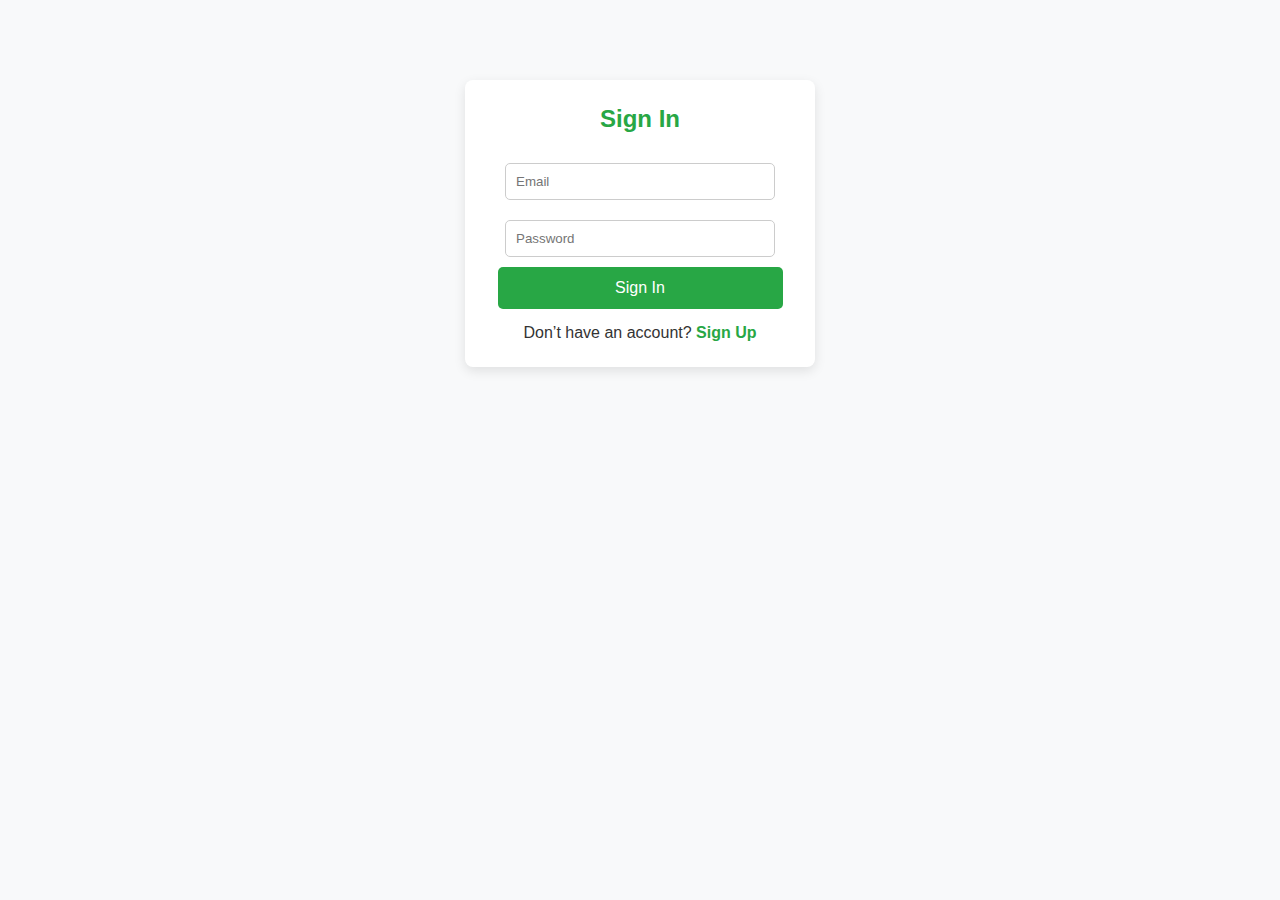
<file: signin.html>
<!DOCTYPE html>
<html>
<head>
  <title>Sign In - Farm Fresh</title>
  <link rel="stylesheet" href="farm.css">
</head>
<body>
  <div class="form-container">
    <h2>Sign In</h2>
    <form action="index.html" method="post">
      <input type="email" placeholder="Email" required>
      <input type="password" placeholder="Password" required>
      <button type="submit">Sign In</button>
    </form>
    <p>Don’t have an account? <a href="signup.html">Sign Up</a></p>
  </div>
</body>
</html>
</file>
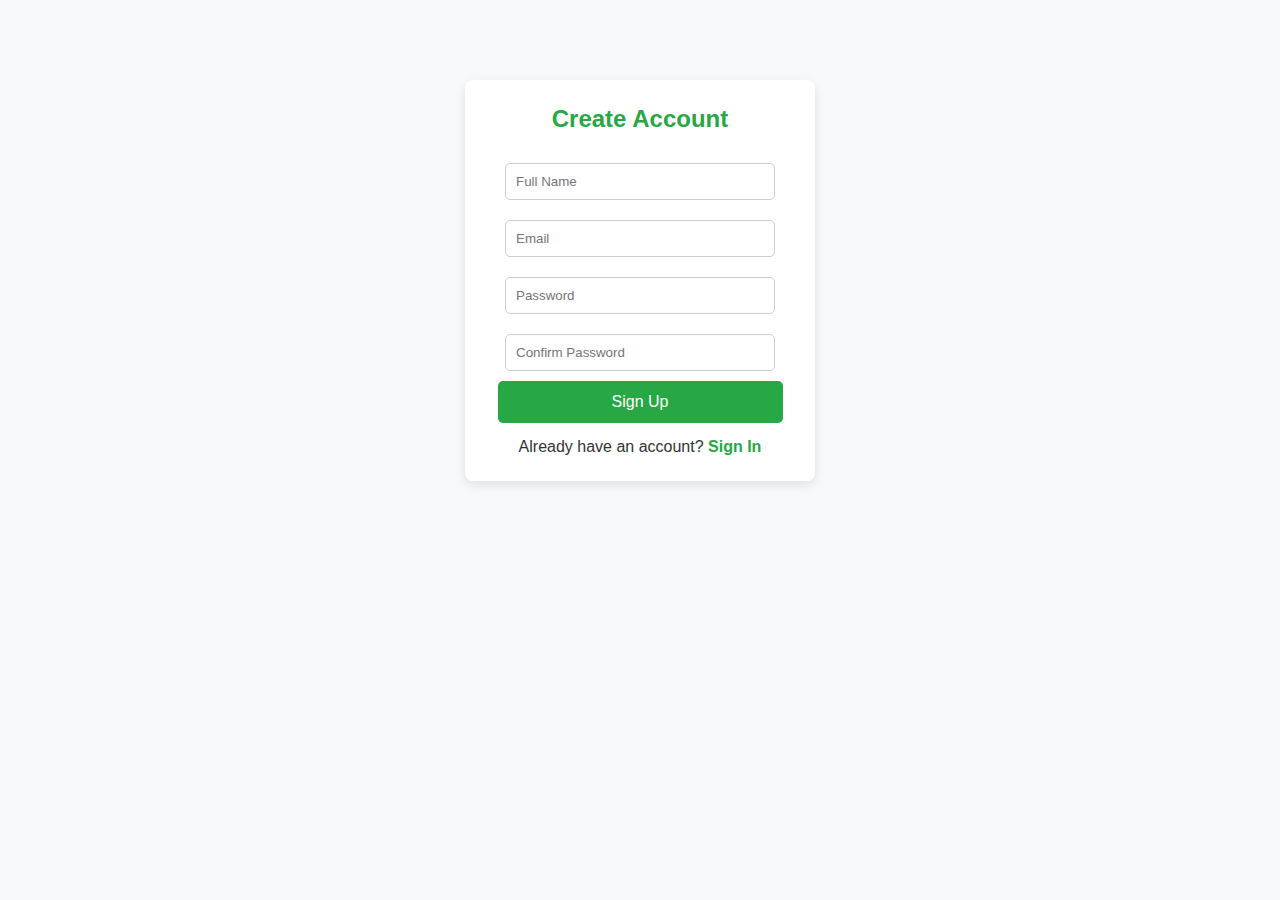
<file: signup.html>
<!DOCTYPE html>
<html>
<head>
  <title>Sign Up - Farm Fresh</title>
  <link rel="stylesheet" href="farm.css">
</head>
<body>
  <div class="form-container">
    <h2>Create Account</h2>
    <form action="index.html" method="post">
      <input type="text" placeholder="Full Name" required>
      <input type="email" placeholder="Email" required>
      <input type="password" placeholder="Password" required>
      <input type="password" placeholder="Confirm Password" required>
      <button type="submit">Sign Up</button>
    </form>
    <p>Already have an account? <a href="signin.html">Sign In</a></p>
  </div>
</body>
</html>
</file>
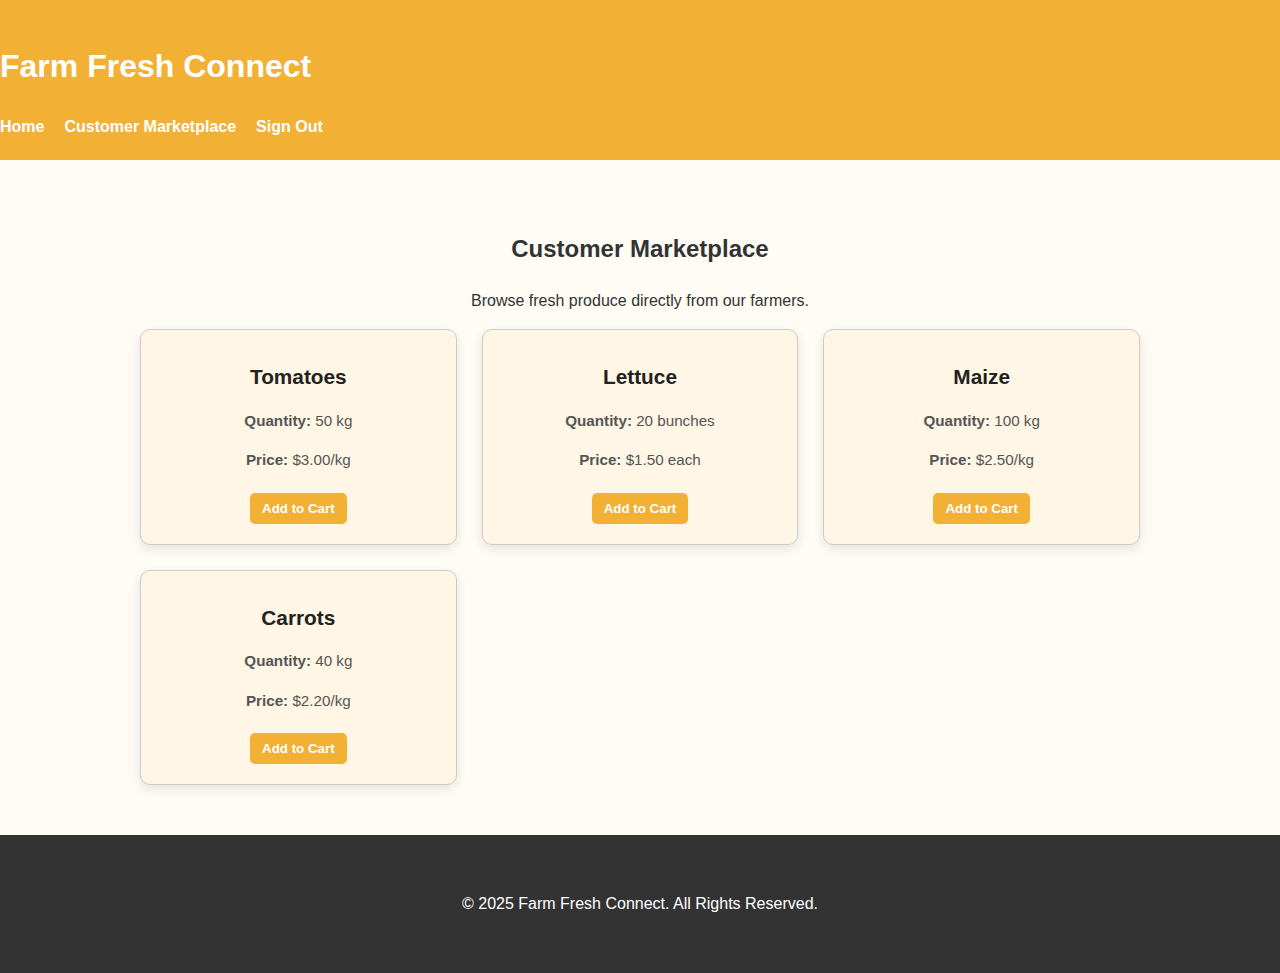
<file: Golden harvest farm/customer.html>
<!DOCTYPE html>
<html lang="en">
<head>
  <meta charset="UTF-8">
  <meta name="viewport" content="width=device-width, initial-scale=1.0">
  <title>Customer Marketplace - Farm Fresh Connect</title>
  <link rel="stylesheet" href="style.css">
</head>
<body>
  <header>
    <h1>Farm Fresh Connect</h1>
    <nav>
      <ul>
        <li><a href="index.html">Home</a></li>
        <li><a href="customer.html">Customer Marketplace</a></li>
        <li><a href="signin.html">Sign Out</a></li>
      </ul>
    </nav>
  </header>

  <section class="marketplace">
    <h2>Customer Marketplace</h2>
    <p>Browse fresh produce directly from our farmers.</p>

    <!-- Produce List -->
    <div class="product-grid" id="marketProduce">
      <!-- Items will be displayed here -->
    </div>
  </section>

  <footer>
    <p>&copy; 2025 Farm Fresh Connect. All Rights Reserved.</p>
  </footer>

  <script>
    // Sample produce (later replace with farmer data)
    const sampleProduce = [
      { name: "Tomatoes", qty: "50 kg", price: "3.00/kg" },
      { name: "Lettuce", qty: "20 bunches", price: "1.50 each" },
      { name: "Maize", qty: "100 kg", price: "2.50/kg" },
      { name: "Carrots", qty: "40 kg", price: "2.20/kg" }
    ];

    const marketProduceDiv = document.getElementById('marketProduce');

    sampleProduce.forEach(item => {
      const card = document.createElement('div');
      card.classList.add('product-card');
      card.innerHTML = `
        <h3>${item.name}</h3>
        <p><strong>Quantity:</strong> ${item.qty}</p>
        <p><strong>Price:</strong> $${item.price}</p>
        <button>Add to Cart</button>
      `;
      marketProduceDiv.appendChild(card);
    });
  </script>
</body>
</html>
</file>
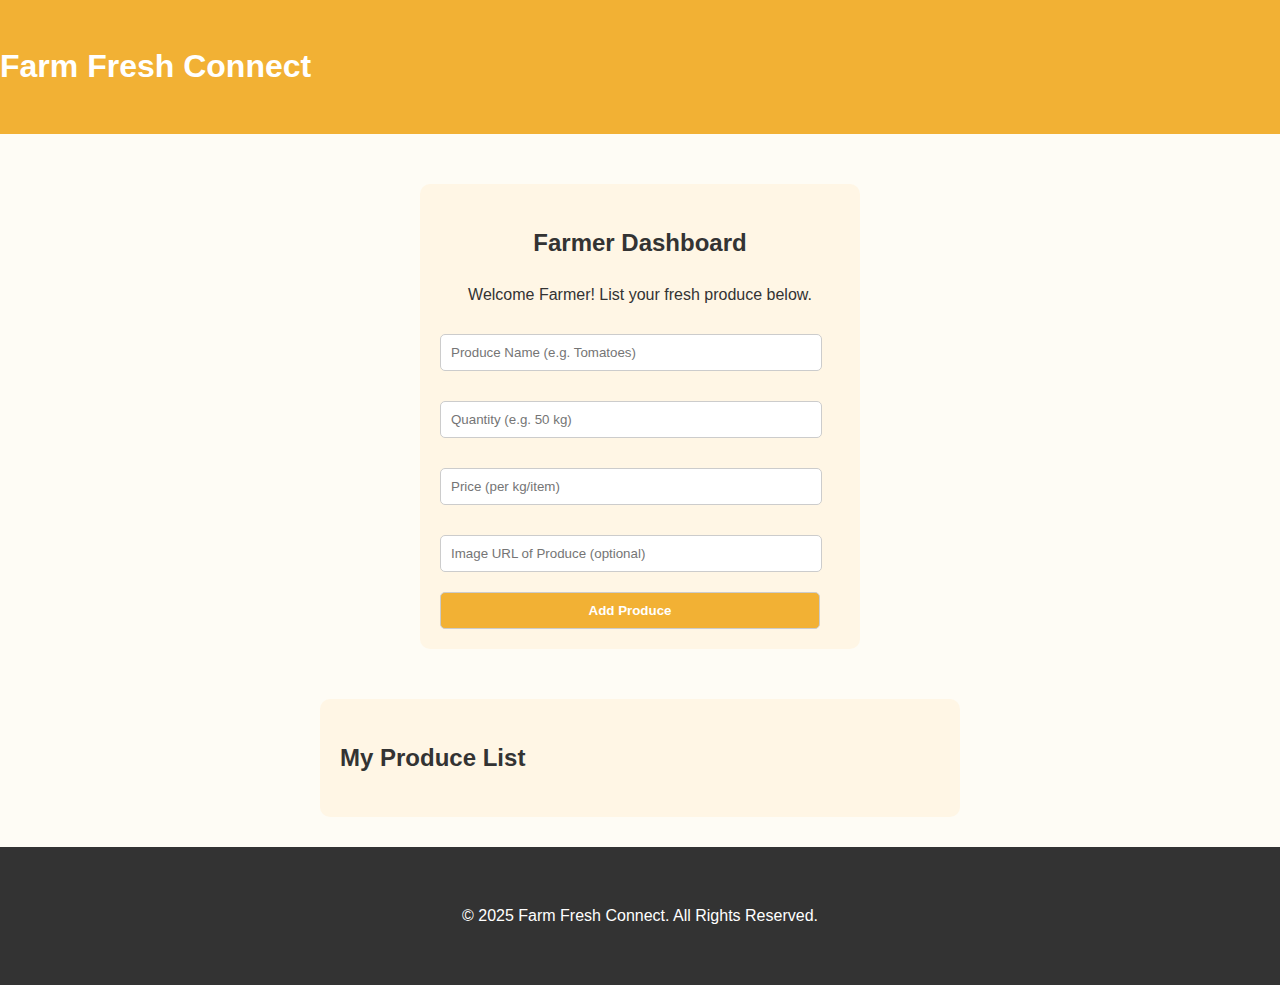
<file: Golden harvest farm/farmer.html>
<!DOCTYPE html>
<html lang="en">
<head>
  <meta charset="UTF-8">
  <meta name="viewport" content="width=device-width, initial-scale=1.0">
  <title>Farmer Dashboard - Farm Fresh Connect</title>
  <link rel="stylesheet" href="style.css">
</head>
<body>
  <header>
    <h1>Farm Fresh Connect</h1>
  </header>

  <section class="auth-form">
    <h2 id="welcomeMessage">Farmer Dashboard</h2>
    <p>Welcome Farmer! List your fresh produce below.</p>

    <!-- Produce Form -->
    <form id="produceForm">
      <input type="text" id="produceName" placeholder="Produce Name (e.g. Tomatoes)" required>
      <input type="number" id="produceQuantity" placeholder="Quantity (e.g. 50 kg)" required>
      <input type="text" id="producePrice" placeholder="Price (per kg/item)" required>
      <input type="url" id="produceImage" placeholder="Image URL of Produce (optional)">
      <button type="submit">Add Produce</button>
    </form>
  </section>

  <!-- Produce List -->
  <section class="product-list">
    <h2>My Produce List</h2>
    <div id="produceList" class="product-grid"></div>
  </section>

  <footer>
    <p>&copy; 2025 Farm Fresh Connect. All Rights Reserved.</p>
  </footer>

  <script>
  const form = document.getElementById('produceForm');
  const produceList = document.getElementById('produceList');

  // Load saved produce if any
  let products = JSON.parse(localStorage.getItem("products")) || [];

  function displayProducts() {
    produceList.innerHTML = "";
    products.forEach((product, index) => {
      const card = document.createElement('div');
      card.classList.add('product-card');
      card.innerHTML = `
        <img src="${product.image}" alt="${product.name}" class="produce-img">
        <h3>${product.name}</h3>
        <p><strong>Quantity:</strong> ${product.quantity}</p>
        <p><strong>Price:</strong> $${product.price}</p>
        <button onclick="editProduct(${index})">✏ Edit</button>
        <button onclick="deleteProduct(${index})">🗑 Delete</button>
      `;
      produceList.appendChild(card);
    });
  }

  displayProducts();

  // Add new produce
  form.addEventListener('submit', function(event) {
    event.preventDefault();

    const product = {
      name: document.getElementById('produceName').value,
      quantity: document.getElementById('produceQuantity').value,
      price: document.getElementById('producePrice').value,
      image: document.getElementById('produceImage').value || "https://via.placeholder.com/150"
    };

    products.push(product);
    localStorage.setItem("products", JSON.stringify(products));

    displayProducts();
    form.reset();
  });

  // Delete a product
  function deleteProduct(index) {
    products.splice(index, 1);
    localStorage.setItem("products", JSON.stringify(products));
    displayProducts();
  }

  // Edit a product
  function editProduct(index) {
    const product = products[index];

    // Fill form with existing data
    document.getElementById('produceName').value = product.name;
    document.getElementById('produceQuantity').value = product.quantity;
    document.getElementById('producePrice').value = product.price;
    document.getElementById('produceImage').value = product.image;

    // Remove old product before saving again
    products.splice(index, 1);
    localStorage.setItem("products", JSON.stringify(products));
    displayProducts();
  }
</script>
</body>
</html>
</file>
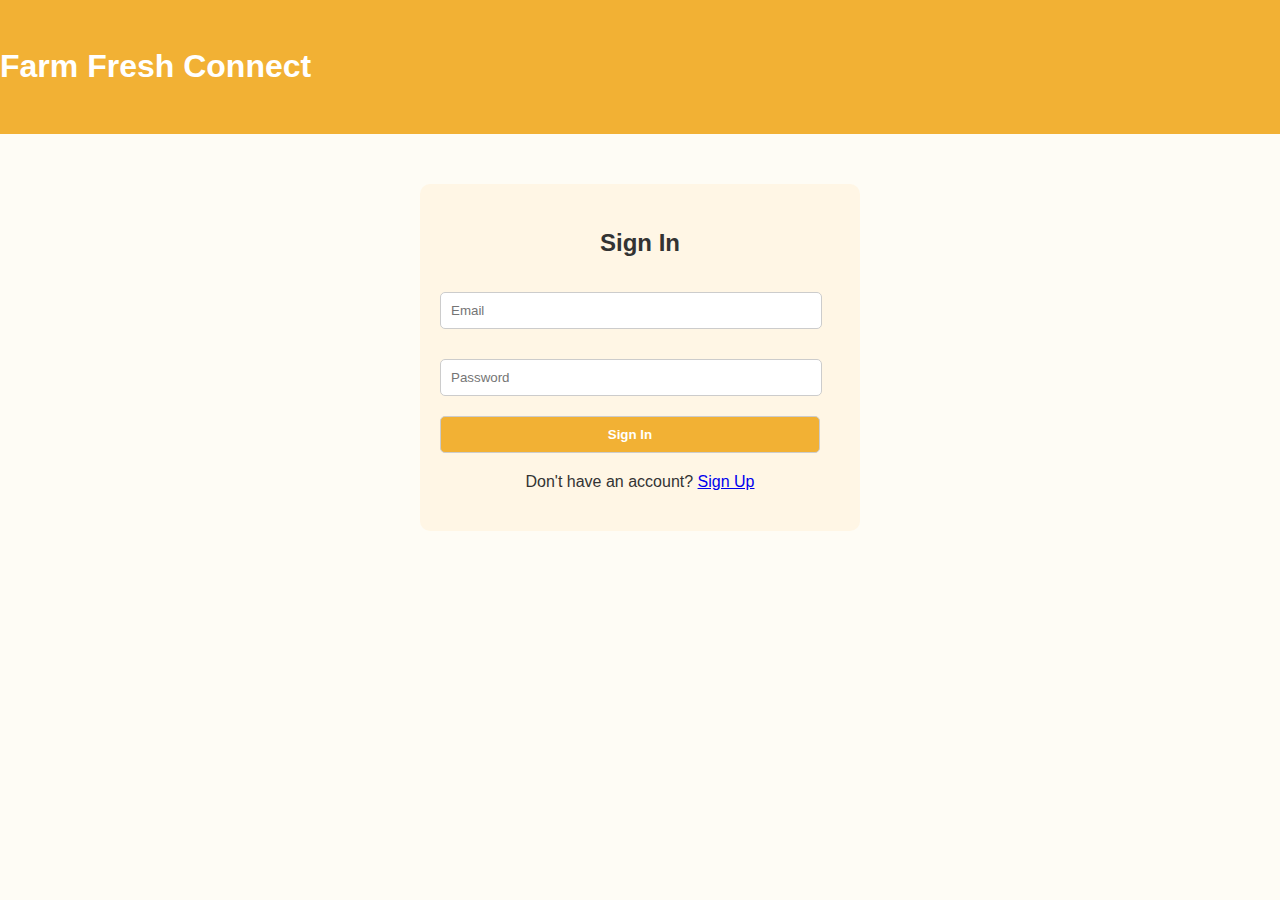
<file: Golden harvest farm/signin.html>
<!DOCTYPE html>
<html lang="en">
<head>
  <meta charset="UTF-8">
  <meta name="viewport" content="width=device-width, initial-scale=1.0">
  <title>Sign In - Farm Fresh Connect</title>
  <link rel="stylesheet" href="style.css">
</head>
<body>
  <header>
    <h1>Farm Fresh Connect</h1>
  </header>
  <section class="auth-form">
    <h2>Sign In</h2>
    <form id="signinForm">
      <input type="email" id="signinEmail" placeholder="Email" required>
      <input type="password" id="signinPassword" placeholder="Password" required>
      <button type="submit">Sign In</button>
    </form>
    <p>Don't have an account? <a href="signup.html">Sign Up</a></p>
  </section>

<script>
  const form = document.querySelector("form");

  form.addEventListener("submit", function(event) {
    event.preventDefault();

    const email = form.querySelector("input[type='email']").value;
    const password = form.querySelector("input[type='password']").value;

    const storedEmail = localStorage.getItem("email");
    const storedPassword = localStorage.getItem("password");
    const role = localStorage.getItem("role");

    if (email === storedEmail && password === storedPassword) {
      alert("Sign in successful!");
      if (role === "farmer") {
        window.location.href = "farmer.html";
      } else {
        window.location.href = "customer.html";
      }
    } else {
      alert("Invalid email or password!");
    }
  });
</script>
</body>
</html>
</file>
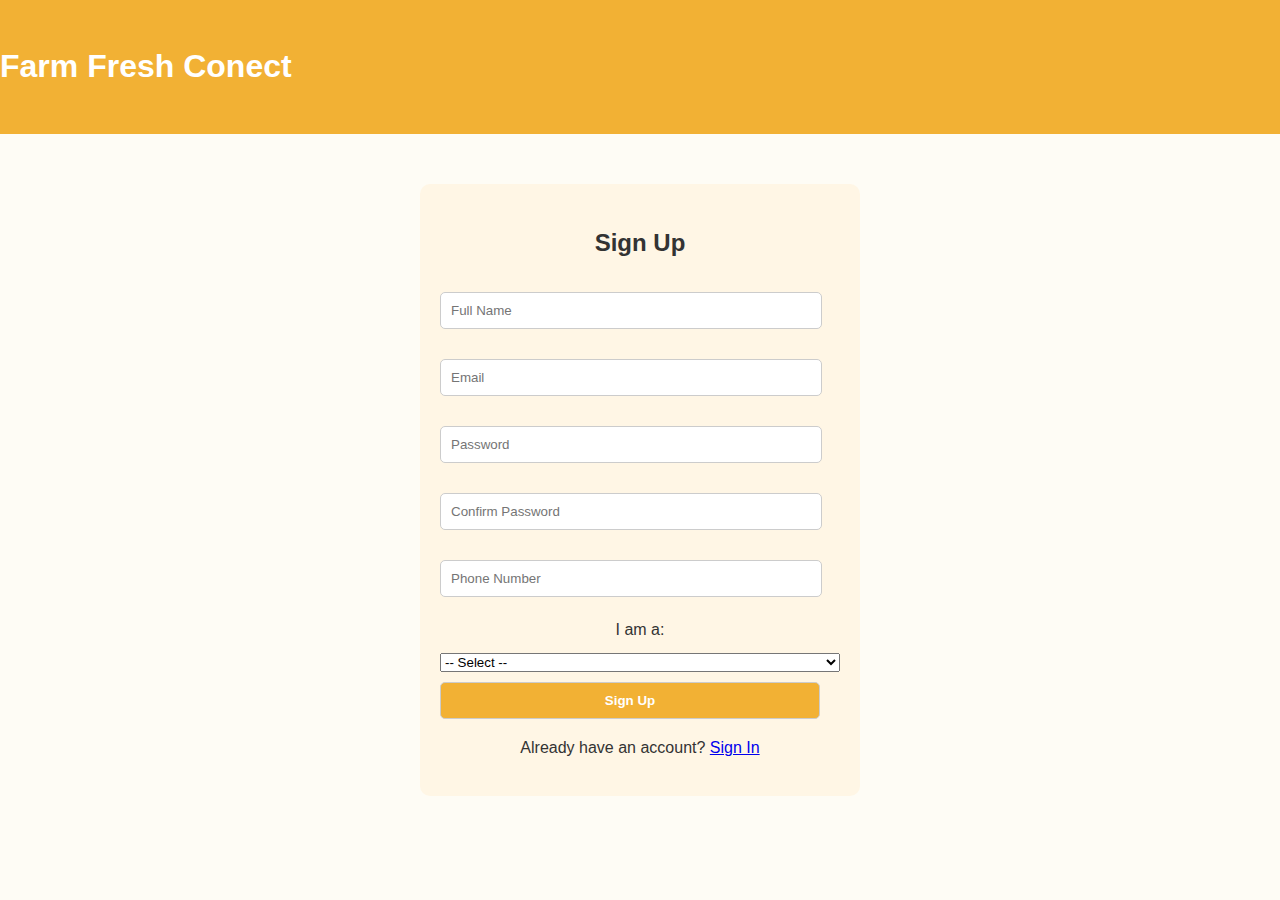
<file: Golden harvest farm/signup.html>
<!DOCTYPE html>
<html lang="en">
<head>
  <meta charset="UTF-8">
  <meta name="viewport" content="width=device-width, initial-scale=1.0">
  <title>Sign Up - Farm Fresh Connect</title>
  <link rel="stylesheet" href="style.css">
</head>
<body>
  <header>
    <h1>Farm Fresh Conect</h1>
  </header>
  <section class="auth-form">
    <h2>Sign Up</h2>
    <form id="signupForm">
      <input type="text" id="fullName" placeholder="Full Name" required>
      <input type="email" id="email" placeholder="Email" required>
      <input type="password" id="password" placeholder="Password" required>
      <input type="confirm password" id="confirm password"  placeholder="Confirm Password" required>
      <input type="number" id="phone number"  placeholder="Phone Number" required>


      <!-- User Role Selection -->
      <label for="role">I am a:</label>
      <select id="role" name="role" required>
        <option value="">-- Select --</option>
        <option value="farmer">Farmer</option>
        <option value="customer">Customer</option>
      </select>

      <button type="submit">Sign Up</button>
    </form>
    <p>Already have an account? <a href="signin.html">Sign In</a></p>
  </section>

<script>
  const form = document.querySelector("form");

  form.addEventListener("submit", function(event) {
    event.preventDefault();

    const fullName = form.querySelector("input[placeholder='Full Name']").value;
    const email = form.querySelector("input[placeholder='Email']").value;
    const password = form.querySelector("input[placeholder='Password']").value;
    const  confirm password = form.querySelector("input[placeholder='Confirm Password']").value;
    const number = form.querySelector("input[placeholder='Phone Number']").value;
    const role = document.getElementById("role").value;

    if (!role) {
      alert("Please select Farmer or Customer");
      return;
    }

    // Save user data
    localStorage.setItem("fullName", fullName);
    localStorage.setItem("email", email);
    localStorage.setItem("password", password); // ⚠ Not secure in real apps
    localStorage.setItem("role", role);

    alert("Sign up successful!");

    // Redirect based on role
    if (role === "farmer") {
      window.location.href = "farmer.html";
    } else {
      window.location.href = "customer.html";
    }
  });
</script>
</body>
</html>
</file>
<file: Golden harvest farm/style.css>
/* General Styles */
body {
    font-family: Arial, sans-serif;
    margin: 0;
    padding: 0;
    line-height: 1.6;
    color: #333;
    background-color: #fefcf5;
}

header {
    background-color: #f2b134;
    color: white;
    padding: 20px 0;
}

.header-container {
    display: flex;
    justify-content: space-between;
    align-items: center;
    max-width: 1200px;
    margin: auto;
    padding: 0 20px;
}

nav ul {
    list-style: none;
    display: flex;
    gap: 20px;
    margin: 0;
    padding: 0;
}

.nav-left {
    /* Left side menu */
}

.nav-right {
    /* Right side menu */
}

nav a {
    color: white;
    text-decoration: none;
    font-weight: bold;
}

.signup-btn {
    background-color: white;
    color: #f2b134;
    padding: 5px 12px;
    border-radius: 5px;
}

nav a {
    color: white;
    text-decoration: none;
    font-weight: bold;
    text-align: center;
}

#hero {
    text-align: center;
    padding: 60px 20px;
    background-image: url(https://www.google.com/imgres?q=wallpaper%20for%20a%20farm%20website&imgurl=https%3A%2F%2Fwww.shutterstock.com%2Fimage-photo%2Fbeautiful-view-green-farm-field-600nw-2470800699.jpg&imgrefurl=https%3A%2F%2Fwww.shutterstock.com%2Fsearch%2Fagriculture-background&docid=Uby9siwAIy3iIM&tbnid=_I20ZnlCvUuN4M&vet=12ahUKEwj9j-63oauPAxWEVEEAHfejLL8QM3oECCwQAA..i&w=600&h=334&hcb=2&ved=2ahUKEwj9j-63oauPAxWEVEEAHfejLL8QM3oECCwQAA);
    background-size: cover;
    color: white;
}

#hero .btn {
    display: inline-block;
    margin-top: 20px;
    padding: 10px 20px;
    background-color: #f2b134;
    color: white;
    text-decoration: none;
    border-radius: 5px;
}

section {
    padding: 40px 20px;
    max-width: 1000px;
    margin: auto;
}

.product-grid {
    display: flex;
    gap: 20px;
    flex-wrap: wrap;
}

.product-card {
    background-color: #fff6e5;
    padding: 20px;
    flex: 1 1 30%;
    border-radius: 10px;
    text-align: center;
}

form {
    display: flex;
    flex-direction: column;
    gap: 10px;
    max-width: 500px;
    margin: auto;
}

input, textarea, button {
    padding: 10px;
    border-radius: 5px;
    border: 1px solid #ccc;
}

button {
    background-color: #f2b134;
    color: white;
    font-weight: bold;
    cursor: pointer;
}

footer {
    text-align: center;
    padding: 20px;
    background-color: #f2b134;
    color: white;
}

.auth-form {
    max-width: 400px;
    margin: 50px auto;
    padding: 20px;
    background-color: #fff6e5;
    border-radius: 10px;
    text-align: center;
}

.auth-form input {
    width: 90%;
    margin: 10px 0;
}

.auth-form button {
    width: 95%;
}

.auth-form {
    max-width: 400px;
    margin: 50px auto;
    padding: 20px;
    background-color: #fff6e5;
    border-radius: 10px;
    text-align: center;
}

.auth-form input {
    width: 90%;
    margin: 10px 0;
}

.auth-form button {
    width: 95%;
}

.product-list {
    max-width: 600px;
    margin: 30px auto;
    padding: 20px;
    background-color: #fff6e5;
    border-radius: 10px;
}

.product-list ul {
    list-style: none;
    padding: 0;
}

.product-list li {
    background: white;
    margin: 10px 0;
    padding: 10px;
    border-radius: 5px;
    border: 1px solid #ccc;
}

.marketplace {
    max-width: 1000px;
    margin: 30px auto;
    padding: 20px;
    text-align: center;
}

.product-grid {
    display: flex;
    gap: 20px;
    flex-wrap: wrap;
    justify-content: center;
}

.product-card {
    background-color: #fff6e5;
    padding: 20px;
    flex: 1 1 200px;
    border-radius: 10px;
    text-align: center;
    border: 1px solid #ccc;
}

.product-card button {
    margin-top: 10px;
    padding: 8px 12px;
    background-color: #f2b134;
    color: white;
    border: none;
    border-radius: 5px;
    cursor: pointer;
}

/* Fade-in / Fade-out animation for modals */
.modal {
    display: none; 
    position: fixed; 
    z-index: 1000; 
    left: 0;
    top: 0;
    width: 100%;
    height: 100%;
    overflow: auto; 
    background-color: rgba(0,0,0,0.5); 
    opacity: 0;
    transition: opacity 0.3s ease;
}

.modal.show {
    display: block;
    opacity: 1;
}

.modal-content {
    background-color: #fff6e5;
    margin: 10% auto; 
    padding: 20px;
    border-radius: 10px;
    width: 90%;
    max-width: 400px;
    text-align: center;
    position: relative;
    transform: translateY(-30px);
    transition: transform 0.3s ease;
}

.modal.show .modal-content {
    transform: translateY(0);
}

/* Base modal content */
.modal-content {
    background-color: #fff6e5;
    margin: 10% auto;
    padding: 20px;
    border-radius: 10px;
    width: 90%;
    max-width: 400px;
    text-align: center;
    position: relative;
    transform: translateY(-30px);
    transition: transform 0.3s ease;
}

/* Input fields and buttons adapt */
.modal-content input,
.modal-content button {
    width: 100%;
    margin: 10px 0;
    padding: 12px;
    font-size: 1rem;
}

/* Small screen adjustments */
@media (max-width: 600px) {
    .modal-content {
        margin: 20% auto;
        width: 95%;
        padding: 15px;
    }

    .modal-content h2 {
        font-size: 1.4rem;
    }

    .modal-content input,
    .modal-content button {
        font-size: 0.95rem;
        padding: 10px;
    }

    .close {
        font-size: 24px;
        top: 8px;
        right: 10px;
    }
}

/* Tablet adjustments */
@media (min-width: 601px) and (max-width: 1024px) {
    .modal-content {
        margin: 15% auto;
        width: 80%;
        padding: 20px;
    }

    .modal-content h2 {
        font-size: 1.6rem;
    }
}

/* Logo styles */
.logo {
    display: flex;
    align-items: center;
    gap: 10px;
    font-size: 1.6rem;
    font-weight: bold;
}

.logo img {
    height: 40px;
    width: 40px;
    object-fit: contain;
}

/* Hero Section */
#hero {
    position: relative;
    height: 90vh;
    background: url('images/farm-bg.jpg') center/cover no-repeat;
    display: flex;
    align-items: center;
    justify-content: center;
    text-align: center;
    color: white;
}

/* Dark overlay for readability */
.hero-overlay {
    position: absolute;
    top: 0; left: 0;
    width: 100%; height: 100%;
    background: rgba(0, 0, 0, 0.45);
    display: flex;
    align-items: center;
    justify-content: center;
}

.hero-content {
    position: relative;
    max-width: 700px;
    padding: 20px;
    animation: fadeInUp 1.2s ease-in-out;
}

.hero-content h2 {
    font-size: 3rem;
    margin-bottom: 15px;
    font-weight: bold;
}

.hero-content p {
    font-size: 1.2rem;
    margin-bottom: 25px;
}

/* CTA Button */
.btn {
    display: inline-block;
    padding: 12px 24px;
    background-color: #f2b134;
    color: #333;
    font-weight: bold;
    border-radius: 6px;
    text-decoration: none;
    transition: all 0.3s ease;
}

.btn:hover {
    background-color: #333;
    color: #fff;
}

/* Fade-in animation */
@keyframes fadeInUp {
    from {
        opacity: 0;
        transform: translateY(40px);
    }
    to {
        opacity: 1;
        transform: translateY(0);
    }
}

/* Product Section */
#products {
    text-align: center;
    padding: 60px 20px;
}

#products h2 {
    font-size: 2rem;
    margin-bottom: 40px;
    color: #333;
}

.product-grid {
    display: grid;
    grid-template-columns: repeat(auto-fit, minmax(250px, 1fr));
    gap: 25px;
    max-width: 1100px;
    margin: auto;
}

.product-card {
    background: #fff6e5;
    padding: 20px;
    border-radius: 12px;
    box-shadow: 0 4px 12px rgba(0,0,0,0.1);
    transition: transform 0.3s ease;
    text-align: center;
}

.product-card:hover {
    transform: translateY(-8px);
}

.product-card img {
    width: 100%;
    height: 180px;
    object-fit: cover;
    border-radius: 10px;
    margin-bottom: 15px;
}

.product-card h3 {
    font-size: 1.3rem;
    margin: 10px 0;
    color: #222;
}

.product-card p {
    font-size: 0.95rem;
    color: #555;
    margin-bottom: 10px;
}

.price {
    display: block;
    font-weight: bold;
    font-size: 1.1rem;
    margin-bottom: 12px;
    color: #f2b134;
}

.cart-btn {
    background: #f2b134;
    border: none;
    color: white;
    font-weight: bold;
    padding: 10px 18px;
    border-radius: 6px;
    cursor: pointer;
    transition: background 0.3s ease;
}

.cart-btn:hover {
    background: #d99b24;
}

/* Testimonials Section */
#testimonials {
    background: #fff6e5;
    padding: 60px 20px;
    text-align: center;
}

#testimonials h2 {
    margin-bottom: 40px;
    font-size: 2rem;
    color: #333;
}

.testimonial-container {
    display: flex;
    gap: 20px;
    flex-wrap: wrap;
    justify-content: center;
}

.testimonial-card {
    background: white;
    border-radius: 10px;
    box-shadow: 0 4px 12px rgba(0,0,0,0.1);
    padding: 20px;
    max-width: 300px;
    transition: transform 0.3s;
}

.testimonial-card:hover {
    transform: translateY(-5px);
}

.testimonial-card p {
    font-style: italic;
    color: #555;
    margin-bottom: 15px;
}

.testimonial-card h4 {
    color: #f2b134;
    font-weight: bold;
}

/* Footer */
footer {
    background: #333;
    color: white;
    padding: 40px 20px;
    text-align: center;
}

.footer-container {
    display: flex;
    flex-wrap: wrap;
    justify-content: space-between;
    max-width: 1200px;
    margin: auto;
    gap: 30px;
}

.footer-section {
    flex: 1 1 250px;
    text-align: left;
}

.footer-section h3 {
    margin-bottom: 15px;
    color: #f2b134;
}

.footer-section ul {
    list-style: none;
    padding: 0;
}

.footer-section ul li {
    margin: 8px 0;
}

.footer-section ul li a {
    color: white;
    text-decoration: none;
    transition: color 0.3s;
}

.footer-section ul li a:hover {
    color: #f2b134;
}

/* Social Media Icons */
.social-icons {
    display: flex;
    gap: 15px;
}

.social-icons img {
    width: 28px;
    height: 28px;
    filter: brightness(0) invert(1); /* makes icons white */
    transition: transform 0.3s;
}

.social-icons img:hover {
    transform: scale(1.2);
}

/* Newsletter */
.newsletter-form {
    display: flex;
    gap: 10px;
}

.newsletter-form input {
    flex: 1;
    padding: 10px;
    border: none;
    border-radius: 5px;
}

.newsletter-form button {
    background: #f2b134;
    border: none;
    padding: 10px 15px;
    border-radius: 5px;
    cursor: pointer;
    color: #333;
    font-weight: bold;
    transition: background 0.3s;
}

.newsletter-form button:hover {
    background: #ffce52;
}

.footer-bottom {
    margin-top: 20px;
    font-size: 0.9rem;
    border-top: 1px solid #555;
    padding-top: 15px;
}

/* Contact Section */
#contact {
    padding: 60px 20px;
    background: #f4af2e;
    text-align: center;
}

#contact h2 {
    margin-bottom: 20px;
    color: #2e4600;
}

.contact-container {
    display: flex;
    flex-wrap: wrap;
    gap: 30px;
    justify-content: center;
    align-items: flex-start;
    max-width: 1200px;
    margin: auto;
}

.contact-info {
    flex: 1 1 300px;
    text-align: left;
    font-size: 1rem;
}

.map-container {
    flex: 2 1 500px;
}

/* Fade-in base */
.fade-in {
    opacity: 0;
    transform: translateY(30px);
    transition: opacity 0.8s ease, transform 0.8s ease;
}

.fade-in.show {
    opacity: 1;
    transform: translateY(0);
}

.product-card {
    background-color: #fff6e5;
    padding: 20px;
    flex: 1 1 30%;
    border-radius: 10px;
    text-align: center;
    transition: transform 0.3s ease, box-shadow 0.3s ease;
    cursor: pointer;
}

.product-card:hover {
    transform: translateY(-8px);
    box-shadow: 0 8px 18px rgba(0,0,0,0.15);
}
</file>
<file: farm.css>
/* General Reset */
* {
  margin: 0;
  padding: 0;
  box-sizing: border-box;
  font-family: Arial, sans-serif;
}

/* Body */
body {
  background: #f8f9fa;
  color: #333;
}

/* Header */
header {
  position: relative;
  background: #28a745;
  color: white;
  padding: 20px;
  text-align: center;
}
header h1 {
  font-size: 28px;
}

/* Auth Buttons (Sign In / Sign Up) */
.auth-buttons {
  position: absolute;
  top: 20px;
  right: 20px;
}
.auth-buttons .btn {
  text-decoration: none;
  padding: 8px 15px;
  margin-left: 10px;
  border-radius: 5px;
  font-weight: bold;
  transition: background 0.3s, transform 0.2s;
}
.auth-buttons .signin {
  background: white;
  color: #28a745;
  border: 2px solid #28a745;
}
.auth-buttons .signin:hover {
  background: #218838;
  color: white;
  transform: scale(1.05);
}
.auth-buttons .signup {
  background: #ffb703;
  color: white;
  border: 2px solid #ffb703;
}
.auth-buttons .signup:hover {
  background: #e09a00;
  transform: scale(1.05);
}

/* Navigation */
nav {
  display: flex;
  justify-content: center;
  gap: 20px;
  background: #333;
  padding: 12px;
}
nav a {
  color: white;
  text-decoration: none;
  font-weight: bold;
}
nav a:hover {
  color: #ffb703;
}

/* Products Grid */
.products {
  display: grid;
  grid-template-columns: repeat(auto-fit, minmax(220px, 1fr));
  gap: 20px;
  padding: 20px;
}
.product {
  background: white;
  padding: 15px;
  border-radius: 8px;
  box-shadow: 0 4px 12px rgba(0,0,0,0.1);
  text-align: center;
}
.product img {
  max-width: 100%;
  height: auto;
  border-radius: 5px;
}
.product h3 {
  margin: 10px 0;
}
.product button {
  margin-top: 10px;
  padding: 10px 20px;
  background: #28a745;
  color: white;
  border: none;
  border-radius: 5px;
  cursor: pointer;
  transition: background 0.3s;
}
.product button:hover {
  background: #1e7036;
}

/* Footer */
footer {
  text-align: center;
  background: #333;
  color: white;
  padding: 15px;
  margin-top: 20px;
}

/* Forms (Sign In / Sign Up) */
.form-container {
  width: 90%;
  max-width: 350px;
  margin: 80px auto;
  padding: 25px;
  background: white;
  border-radius: 8px;
  box-shadow: 0 4px 12px rgba(0,0,0,0.1);
  text-align: center;
}
.form-container h2 {
  margin-bottom: 20px;
  color: #28a745;
}
.form-container input {
  width: 90%;
  padding: 10px;
  margin: 10px 0;
  border: 1px solid #ccc;
  border-radius: 5px;
}
.form-container button {
  width: 95%;
  padding: 12px;
  background: #28a745;
  border: none;
  border-radius: 5px;
  color: white;
  font-size: 16px;
  cursor: pointer;
  transition: background 0.3s;
}
.form-container button:hover {
  background: #1e7036;
}
.form-container p {
  margin-top: 15px;
}
.form-container a {
  color: #28a745;
  text-decoration: none;
  font-weight: bold;
}
.form-container a:hover {
  text-decoration: underline;
}

/* 🌍 Responsive Design */

/* For tablets */
@media (max-width: 768px) {
  header h1 {
    font-size: 22px;
  }
  nav {
    flex-direction: column;
    align-items: center;
    gap: 10px;
  }
  .auth-buttons {
    position: static;
    margin-top: 10px;
    text-align: center;
  }
}

/* For mobile phones */
@media (max-width: 480px) {
  header h1 {
    font-size: 18px;
  }
  .products {
    grid-template-columns: 1fr;
  }
  .form-container {
    width: 95%;
    margin: 40px auto;
    padding: 20px;
  }
}
</file>
